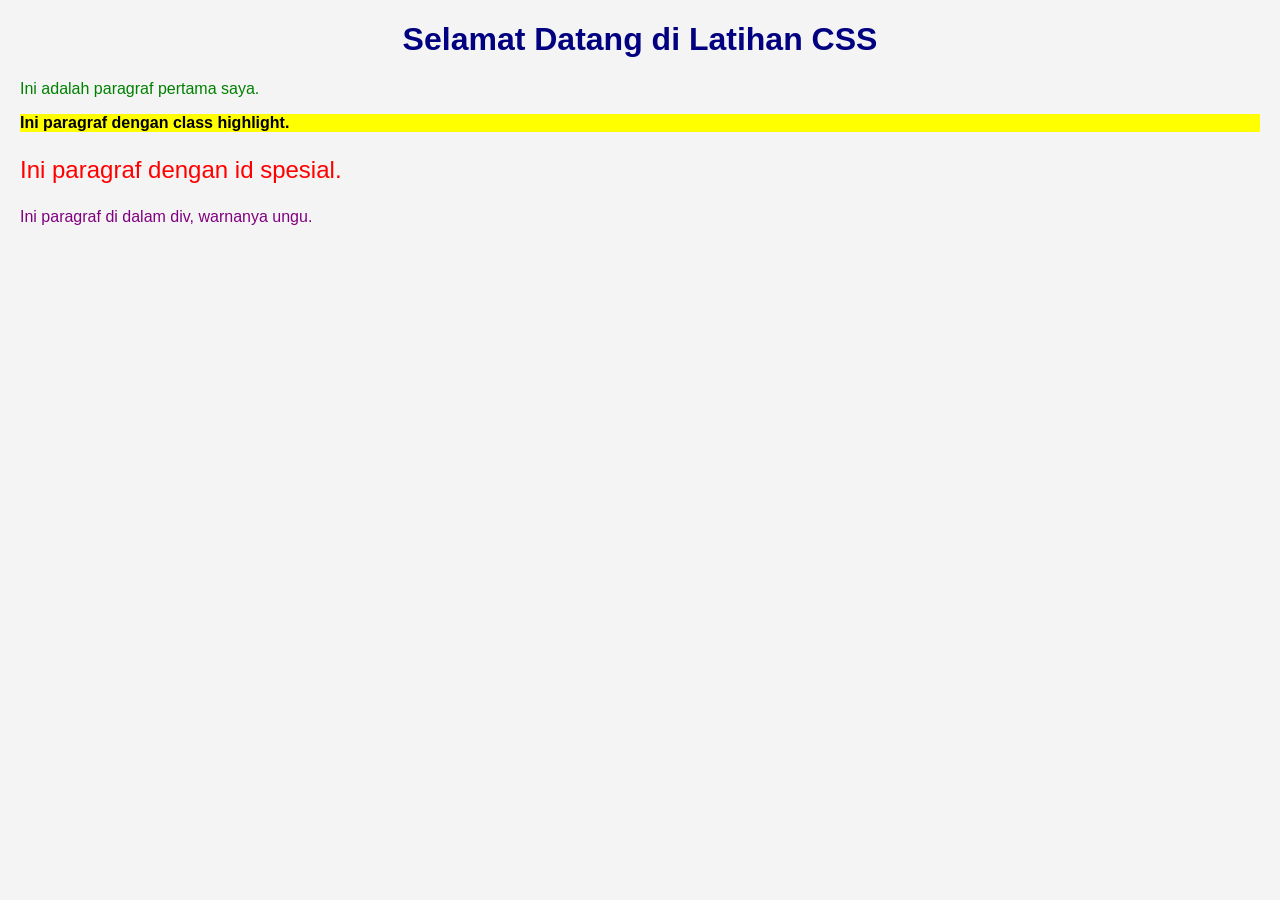
<file: index.html>
<!DOCTYPE html>
<html lang="id">
<head>
    <meta charset="UTF-8">
    <meta name="viewport" content="width=device-width, initial-scale=1.0">
    <title>Latihan CSS</title>
    <link rel="stylesheet" href="style.css">
</head>

<body>
    <h1>Selamat Datang di Latihan CSS</h1>

    <p>Ini adalah paragraf pertama saya.</p>

    <p class="highlight">Ini paragraf dengan class highlight.</p>

    <p id="spesial">Ini paragraf dengan id spesial.</p>

    <div>
        <p>Ini paragraf di dalam div, warnanya ungu.</p>
    </div>
</body>
</html>
</file>
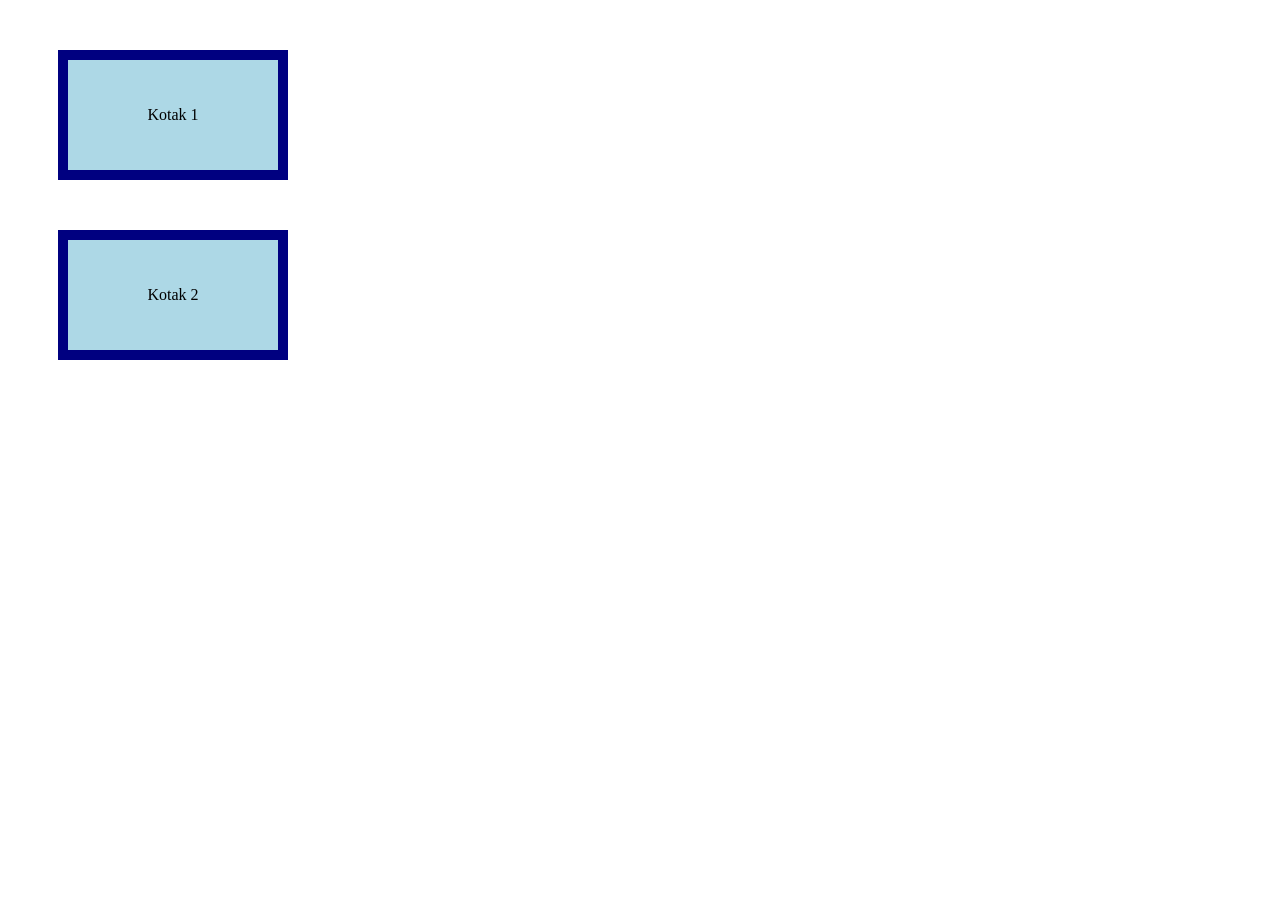
<file: box.html>
<!DOCTYPE html>
<html lang="id">
<head>
    <meta charset="UTF-8">
    <title>Box Model</title>
    <link rel="stylesheet" href="box.css">
</head>
<body>
    <div class="kotak">Kotak 1</div>
    <div class="kotak">Kotak 2</div>
</body>
</html>
</file>
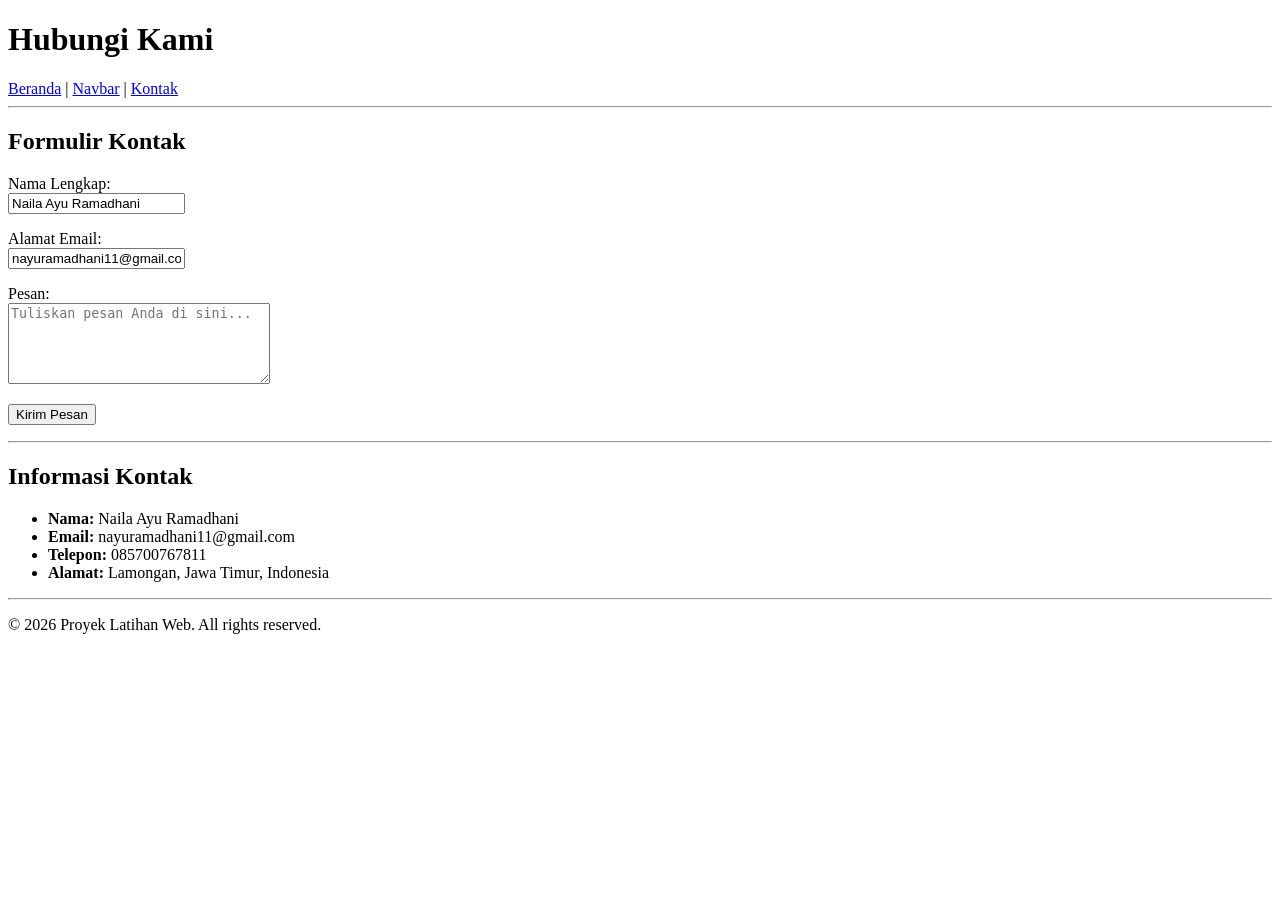
<file: kontak.html>
<!DOCTYPE html>
<html lang="id">
<head>
    <meta charset="UTF-8">
    <meta name="viewport" content="width=device-width, initial-scale=1.0">
    <title>Halaman Kontak</title>
</head>
<body>

    <!-- Header / Menubar -->
    <header>
        <h1>Hubungi Kami</h1>
        <nav>
            <a href="index.html">Beranda</a> |
            <a href="navbar.html">Navbar</a> |
            <a href="kontak.html">Kontak</a>
        </nav>
    </header>

    <hr>

    <!-- Konten Utama -->
    <main>
        <section>
            <h2>Formulir Kontak</h2>
            <form action="#" method="POST">
                <p>
                    <label for="nama">Nama Lengkap:</label><br>
                    <input type="text" id="nama" name="nama" value="Naila Ayu Ramadhani" required>
                </p>
                
                <p>
                    <label for="email">Alamat Email:</label><br>
                    <input type="email" id="email" name="email" value="nayuramadhani11@gmail.com" required>
                </p>

                <p>
                    <label for="pesan">Pesan:</label><br>
                    <textarea id="pesan" name="pesan" rows="5" cols="30" placeholder="Tuliskan pesan Anda di sini..." required></textarea>
                </p>

                <p>
                    <button type="submit">Kirim Pesan</button>
                </p>
            </form>
        </section>

        <hr>

        <section>
            <h2>Informasi Kontak</h2>
            <ul>
                <li><strong>Nama:</strong> Naila Ayu Ramadhani</li>
                <li><strong>Email:</strong> nayuramadhani11@gmail.com</li>
                <li><strong>Telepon:</strong> 085700767811</li>
                <li><strong>Alamat:</strong> Lamongan, Jawa Timur, Indonesia</li>
            </ul>
        </section>
    </main>

    <hr>

    <!-- Footer -->
    <footer>
        <p>&copy; 2026 Proyek Latihan Web. All rights reserved.</p>
    </footer>

</body>
</html>
</file>
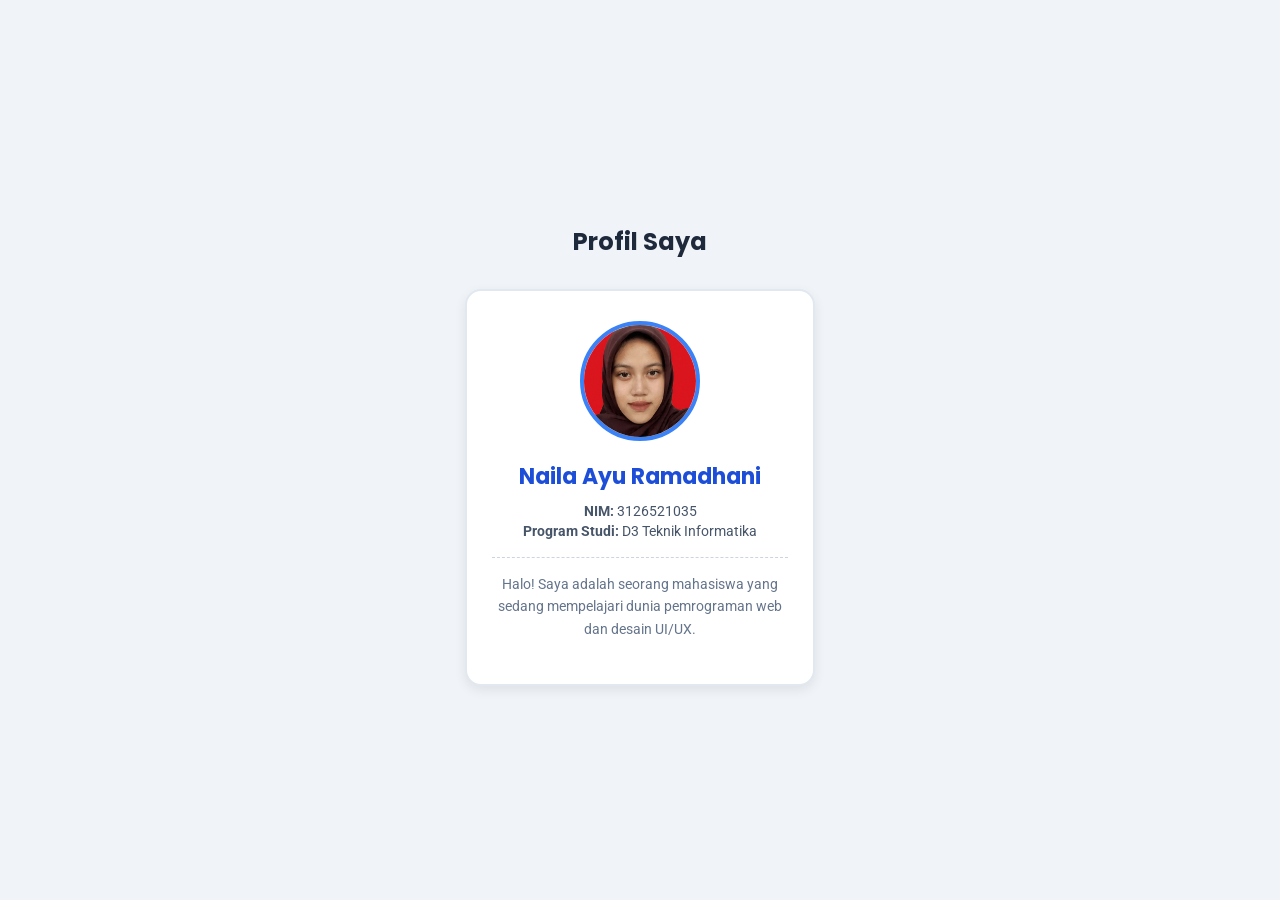
<file: profil.html>
<!DOCTYPE html>
<html lang="id">
<head>
    <meta charset="UTF-8">
    <meta name="viewport" content="width=device-width, initial-scale=1.0">
    <title>Profil Saya</title>
    <link rel="stylesheet" href="profil.css">
</head>
<body>

    <!-- Judul Halaman (Penggunaan Selector Tag) -->
    <h2 class="judul-utama">Profil Saya</h2>

    <!-- Kartu Profil -->
    <div class="kartu">
        <!-- Placeholder gambar dari via.placeholder.com / Picsum -->
        <img src="naila.jpeg" alt="Foto Profil" class="foto">
        
        <!-- Penggunaan Selector ID -->
        <h1 id="nama">Naila Ayu Ramadhani</h1>
        
        <!-- Penggunaan Selector Class -->
        <p class="info"><strong>NIM:</strong> 3126521035</p>
        <p class="info"><strong>Program Studi:</strong> D3 Teknik Informatika</p>
        
        <p class="deskripsi">
            Halo! Saya adalah seorang mahasiswa yang sedang mempelajari dunia pemrograman web dan desain UI/UX. 
    </div>

</body>
</html>
</file>
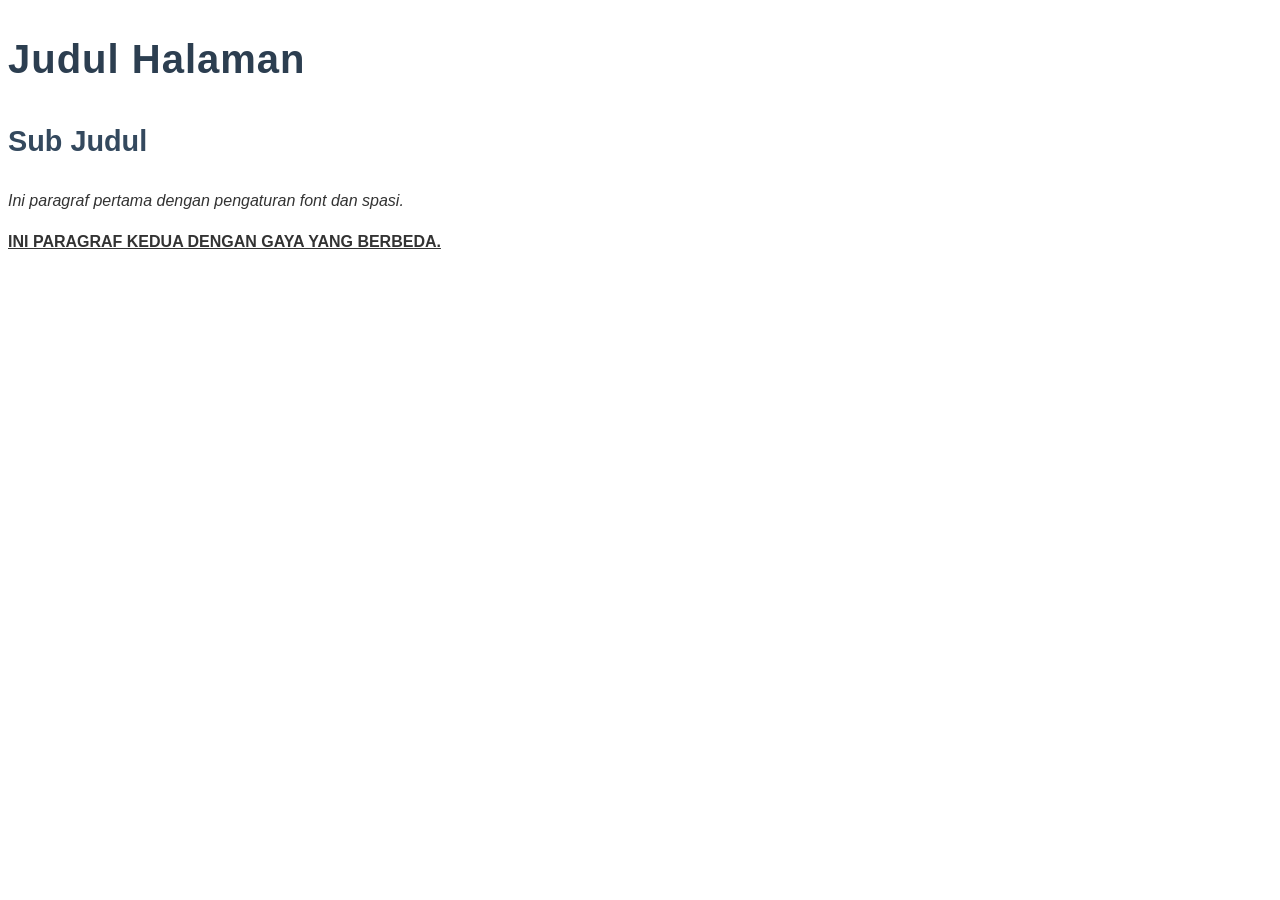
<file: tipografi.html>
<!DOCTYPE html>
<html lang="id">
<head>
    <meta charset="UTF-8">
    <title>Tipografi</title>
    <link rel="stylesheet" href="tipografi.css">
</head>
<body>
    <h1>Judul Halaman</h1>
    <h2>Sub Judul</h2>
    <p class="paragraf-1">Ini paragraf pertama dengan pengaturan font dan spasi.</p>
    <p class="paragraf-2">Ini paragraf kedua dengan gaya yang berbeda.</p>
</body>
</html>
</file>
<file: style.css>
body {
    font-family: Arial, sans-serif;
    background-color: #f4f4f4;
    margin: 20px;
}

/* 1. Selector tag: semua elemen <h1> */
h1 {
    color: navy;
    text-align: center;
}

/* Selector tag: semua elemen <p> */
p {
    color: green;
}

/* 2. Selector class: elemen dengan class="highlight" */
.highlight {
    background-color: yellow;
    color: black !important;
    font-weight: bold;
}

/* 3. Selector id: elemen dengan id="spesial" */
#spesial {
    color: red;
    font-size: 24px;
}

/* 4. Selector descendant: <p> di dalam <div> */
div p {
    color: purple;
}
</file>
<file: box.css>
.kotak {
    width: 200px;
    height: 100px;
    background-color: lightblue;
    border: 10px solid navy;
    padding: 5px;
    margin: 50px;
    text-align: center;
    line-height: 100px;
}
</file>
<file: profil.css>
/* Import Google Fonts untuk Typography yang menarik */
@import url('https://fonts.googleapis.com/css2?family=Poppins:wght@400;600;700&family=Roboto:wght@400;500&display=swap');

/* Reset dasar */
* {
    box-sizing: border-box;
}

/* 1. SELECTOR TAG: Styling pada <body> */
body {
    font-family: 'Roboto', sans-serif; /* Font untuk isi/paragraf */
    background-color: #f0f4f8;
    color: #333333;
    display: flex;
    flex-direction: column;
    align-items: center;
    justify-content: center;
    min-height: 100vh;
    margin: 0;
    padding: 20px;
}

/* Styling Judul Utama */
.judul-utama {
    font-family: 'Poppins', sans-serif;
    color: #1e293b;
    margin-bottom: 20px;
}

/* 2. SELECTOR CLASS: Styling Box Model pada Kartu Profil */
.kartu {
    background-color: #ffffff;
    width: 350px;
    padding: 30px 25px;            /* Box Model: Padding dalam kartu */
    margin: 10px auto;             /* Box Model: Margin luar kartu */
    border: 2px solid #e2e8f0;    /* Border */
    border-radius: 16px;           /* Sudut membulat */
    box-shadow: 0 4px 12px rgba(0, 0, 0, 0.08);
    text-align: center;
}

/* Foto Profil */
.foto {
    width: 120px;
    height: 120px;
    border-radius: 50%;            /* Membuat foto berbentuk lingkaran */
    border: 4px solid #3b82f6;     /* Garis tepi foto */
    margin-bottom: 15px;          /* Jarak foto ke nama */
    object-fit: cover;
}

/* 3. SELECTOR ID: Styling Khusus Nama */
#nama {
    font-family: 'Poppins', sans-serif; /* Font berbeda untuk Judul/Nama */
    font-size: 22px;
    color: #1d4ed8;               /* Warna biru serasi */
    margin-top: 0;
    margin-bottom: 10px;
}

/* Info NIM & Prodi */
.info {
    font-size: 14px;
    color: #475569;
    margin: 4px 0;                 /* Margin vertikal tipis antar baris info */
}

/* Deskripsi Singkat */
.deskripsi {
    font-size: 14px;
    line-height: 1.6;
    color: #64748b;
    margin-top: 18px;
    padding-top: 15px;
    border-top: 1px dashed #cbd5e1; /* Garis pembatas tipis */
}
</file>
<file: tipografi.css>
body {
    font-family: 'Segoe UI', Tahoma, Geneva, Verdana, sans-serif;
    font-size: 16px;
    color: #333;
    line-height: 1.6;
}

h1 {
    font-size: 2.5em;
    font-weight: bold;
    color: #2c3e50;
    letter-spacing: 1px;
}

h2 {
    font-size: 1.8em;
    color: #34495e;
}

.paragraf-1 {
    font-style: italic;
    text-align: justify;
}

.paragraf-2 {
    font-weight: bold;
    text-transform: uppercase;
    text-decoration: underline;
}
</file>
